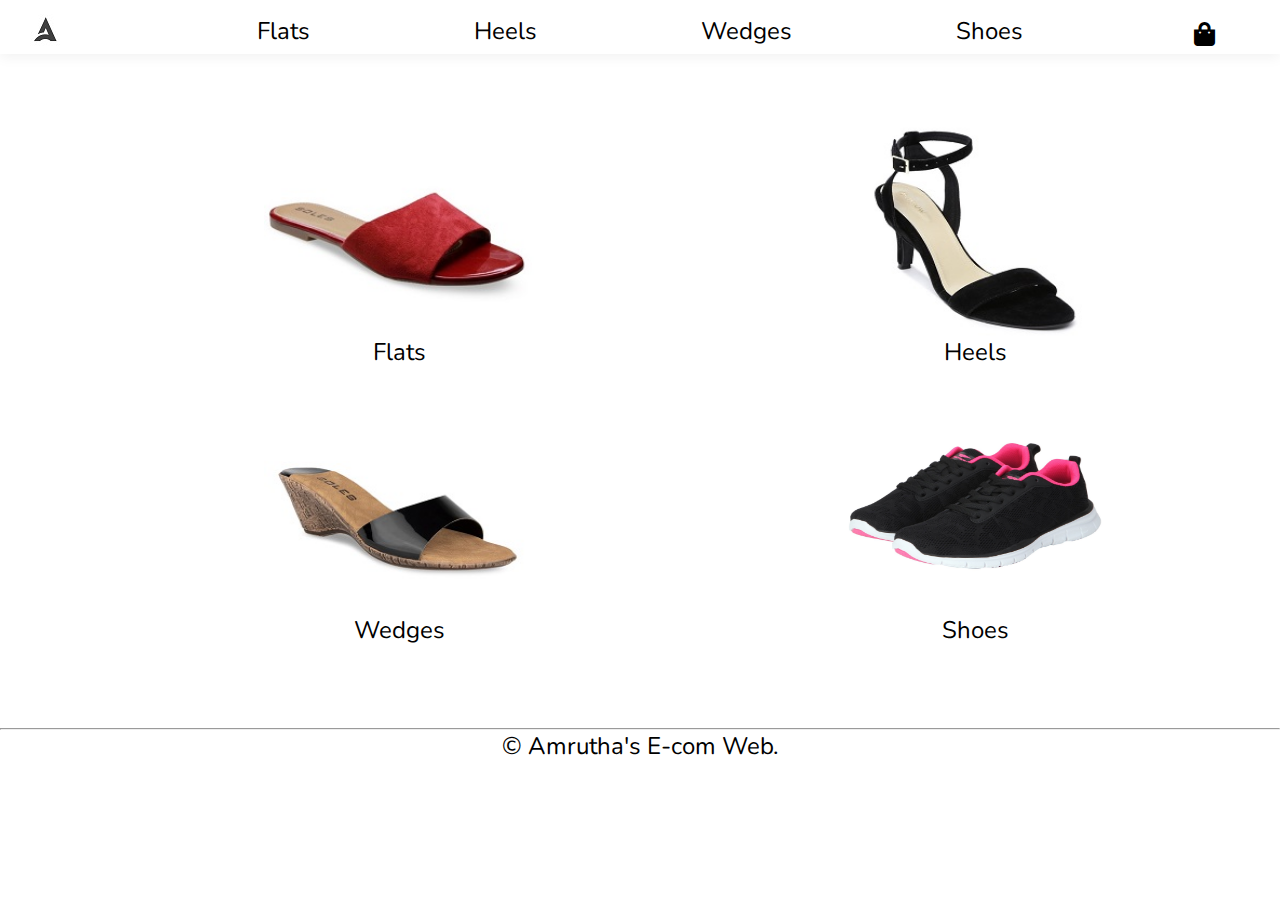
<file: index.html>
<!DOCTYPE html>
<html lang="en">
<head>
    <meta charset="UTF-8">
    <meta http-equiv="X-UA-Compatible" content="IE=edge">
    <meta name="viewport" content="width=device-width, initial-scale=1.0">
    <title>E-com Website</title>
    <link rel="stylesheet" href="https://cdnjs.cloudflare.com/ajax/libs/font-awesome/5.15.3/css/all.min.css">
    <link rel="stylesheet" href="./css/eweb.css">
    <link rel="stylesheet" href="./css/common.css">
</head>
<body>
    
    <!-- navigatuion bar -->
    <div class="cont">
        <div class="navSection">
          <div class="options">
            <ul>
              <li><a href="listing.html">Flats</a></li>
              <li><a href="listing.html">Heels</a></li>
              <li><a href="listing.html">Wedges</a></li>
              <li><a href="listing.html">Shoes</a></li>
            </ul>
          </div>

          <!-- cart section -->
          <div class="cart">
            <a href="cart.html"><i class="fas fa-shopping-bag"></i></a>
          </div>
        </div>
      </div>
      <!-- logo section -->
      <div class="logo">
        <a href="index.html"><img src="./pic.jpg" alt=""></a>
      </div>

<!-- multiple objects Section -->
    <div class="container">
        <div class="row">
            <div class="col1">
                <a href="listing.html">
                <div class="imgBox">
                    <img src="./Flats/5.jpg" alt="">
                    <p class="title">Flats</p></a> 
                </div>
            </div>
            <div class="col1">
                <a href="listing.html">
                <div class="imgBox">
                    <img src="./Heels/1.jpg" alt="">
                    <p class="title">Heels</p></a> 
                </div>
            </div>
            <div class="col1">
                <a href="listing.html">
                <div class="imgBox">
                    <img src="./Wedges/9.jpg" alt="">
                    <p class="title">Wedges</p></a>
                </div>
            </div>
            <div class="col1">
                <a href="listing.html">
                <div class="imgBox">
                    <img src="./Shoes/1.jpg" alt="">
                    <p class="title">Shoes</p></a>
                </div>
            </div>
        </div>
    </div>  
</body>
<footer>
    <div class="foot">
        <hr>
        <p>© Amrutha's E-com Web.</p>
    </div>
</footer>
</html>
</file>
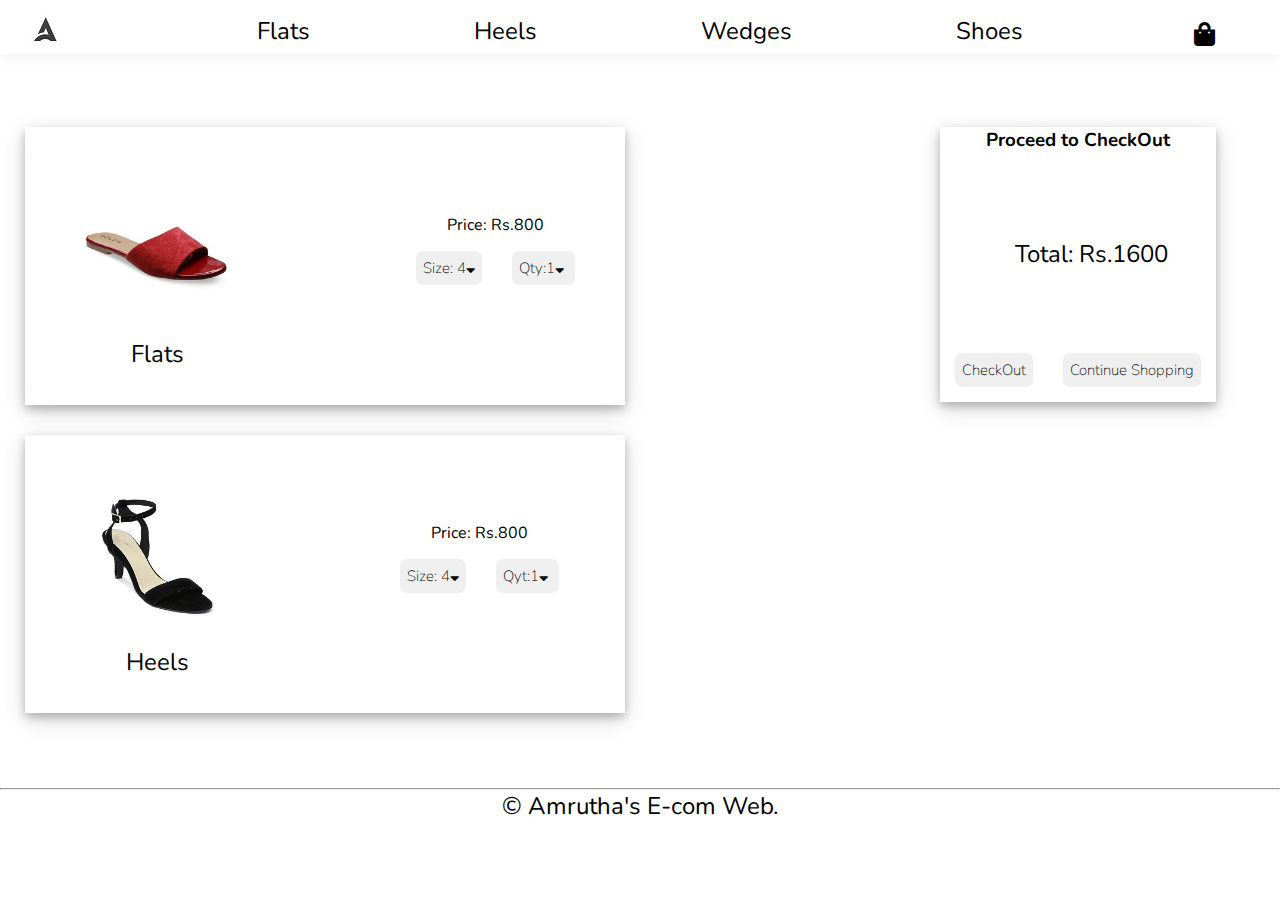
<file: cart.html>
<!DOCTYPE html>
<html lang="en">
<head>
    <meta charset="UTF-8">
    <meta http-equiv="X-UA-Compatible" content="IE=edge">
    <meta name="viewport" content="width=device-width, initial-scale=1.0">
    <title>Document</title>
    <link rel="stylesheet" href="https://cdnjs.cloudflare.com/ajax/libs/font-awesome/5.15.3/css/all.min.css">
    <link rel="stylesheet" href="./css/eweb.css">
    <link rel="stylesheet" href="./css/common.css">
    <link rel="stylesheet" href="./css/cart.css">
</head>
<body>
 
    <div class="cont">
           <!-- naviagtion section -->
        <div class="navSection">
          <div class="options">
            <ul>
              <li><a href="listing.html">Flats</a></li>
              <li><a href="listing.html">Heels</a></li>
              <li><a href="listing.html">Wedges</a></li>
              <li><a href="listing.html">Shoes</a></li>
            </ul>
          </div>

          <!-- cart section -->
          <div class="cart">
            <a href="cart.html"><i class="fas fa-shopping-bag"></i></a>
          </div>
        </div>
      </div>
      <!-- logo section -->
      <div class="logo">
        <a href="index.html"><img src="./pic.jpg" alt=""></a>
      </div>
    
    <!-- Content section -->
    <div class="container">
        <div class="row2">
            <!-- <div class="col2"></div> -->
            <div class="col2 cl2">
               <div class="product"> 
                   <img src="./Flats/5.jpg" alt="">
                   <p>Flats</p>
               </div>
               <div class="description">
                   <div class="d">
                    <pre> 
                        Price: Rs.800
                        <button>Size: 4<i class="fas fa-sort-down"></i><button>Qty:1<i class="fas fa-sort-down"></i> </button>
                    </pre> 
                   </div>
               </div>
               <div>
               </div>
            </div>
            
            <div class="col2 cl2">
                <div class="product">
                <img src="./Heels/1.jpg" alt="">
                <p>Heels</p>
            </div>
            <div class="description">
                <div class="d">
                 <pre> 
                    Price: Rs.800
                    <button>Size: 4<i class="fas fa-sort-down"></i><button>Qyt:1<i class="fas fa-sort-down"></i> </button>
                </pre>
                </div>    
            </div>
            </div>
        </div>
        
        <div class="total">
            <h3 class="d">Proceed to CheckOut</h3>
        <div class="col3 cl">
            <p>Total: Rs.1600</p>
        </div>
        <div class="col3 ck">
            <a href="checkout.html"><button>CheckOut</button> </a> 
            <a href="index.html"><button>Continue Shopping</button></a>
        </div>
    </div>
    </div>
</body>
<footer>
    <div class="foot">
        <hr>
        <p>© Amrutha's E-com Web.</p>
    </div>
</footer>
</html>
</file>
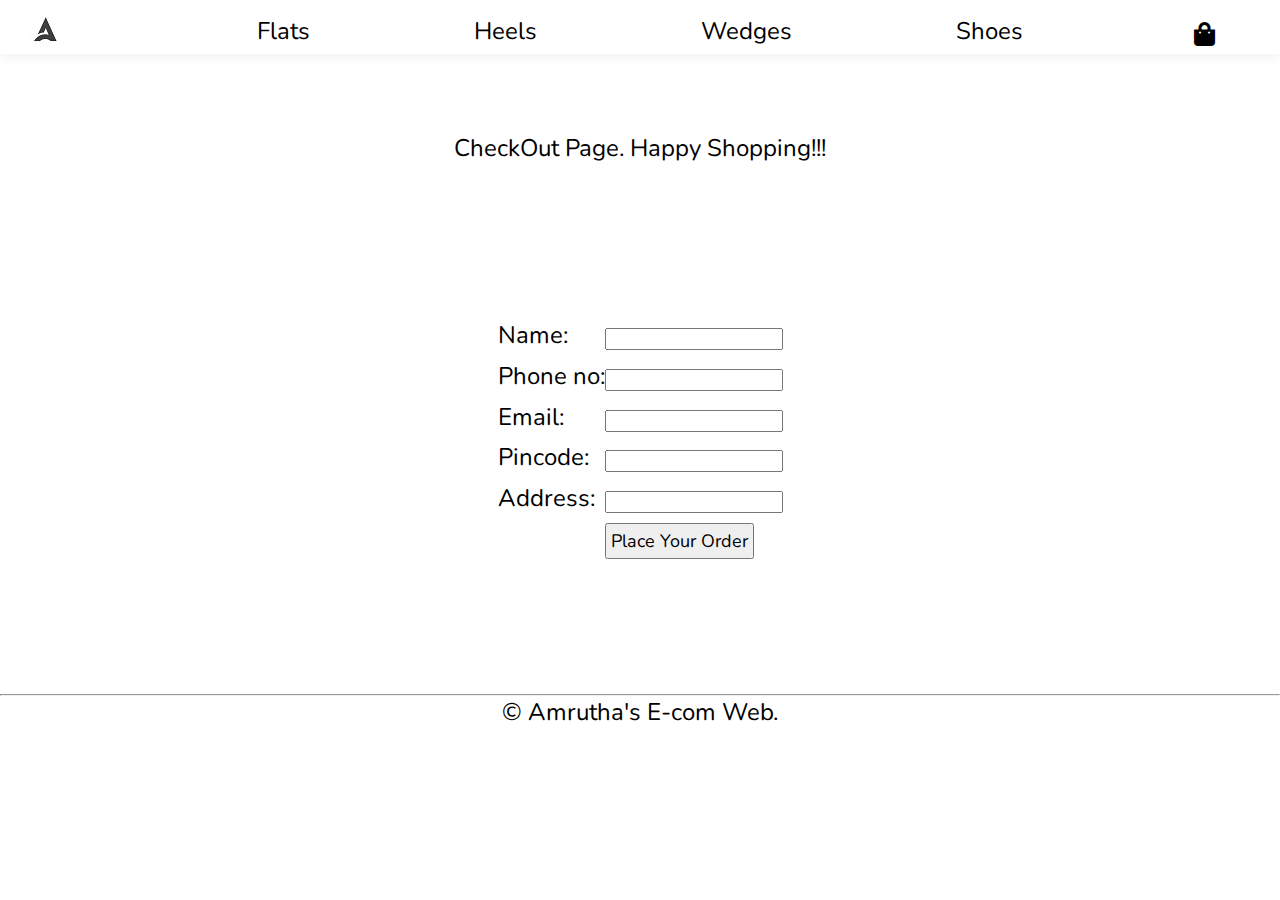
<file: checkout.html>
<!DOCTYPE html>
<html lang="en">
<head>
    <meta charset="UTF-8">
    <meta http-equiv="X-UA-Compatible" content="IE=edge">
    <meta name="viewport" content="width=device-width, initial-scale=1.0">
    <link rel="stylesheet" href="https://cdnjs.cloudflare.com/ajax/libs/font-awesome/5.15.3/css/all.min.css">
    <link rel="stylesheet" href="./css/eweb.css">
    <link rel="stylesheet" href="./css/common.css">
    <link rel="stylesheet" href="./css/checkout.css">
    <title>CheckOut</title>
</head>
<body>
  <!-- navagiation section -->
  <div class="cont">
    <div class="navSection">
      <div class="options">
        <ul>
          <li><a href="listing.html">Flats</a></li>
          <li><a href="listing.html">Heels</a></li>
          <li><a href="listing.html">Wedges</a></li>
          <li><a href="listing.html">Shoes</a></li>
        </ul>
      </div>

      <!-- cart section -->
      <div class="cart">
        <a href="cart.html"><i class="fas fa-shopping-bag"></i></a>
      </div>
    </div>
  </div>
  <!-- logo section -->
  <div class="logo">
    <a href="index.html"><img src="./pic.jpg" alt=""></a>
  </div>

  <!-- Content section -->
  <p class="cp">CheckOut Page. Happy Shopping!!!</p>
    <div class="f">
    <div class="fcont">
    <form>
      <p>
        <label>Name: </label>
        <input type="text">
      </p>
      <p>
        <label>Phone no: </label>
        <input type="text">
      </p>
      <p>
        <label>Email: </label>
        <input type="text">
      </p>
     
      <p>
        <label>Pincode: </label>
        <input type="text">
      </p>
      <p>
        <label>Address: </label>
        <input type="text">
      </p>
      <p>
        <label></label>
        <input type="button" class="but" value="Place Your Order">
      </p>
    </form>
  </div>
</div>
</body>
<footer>
  <div class="foot">
      <hr>
      <p>© Amrutha's E-com Web.</p>
  </div>
</footer>
</html>
</file>
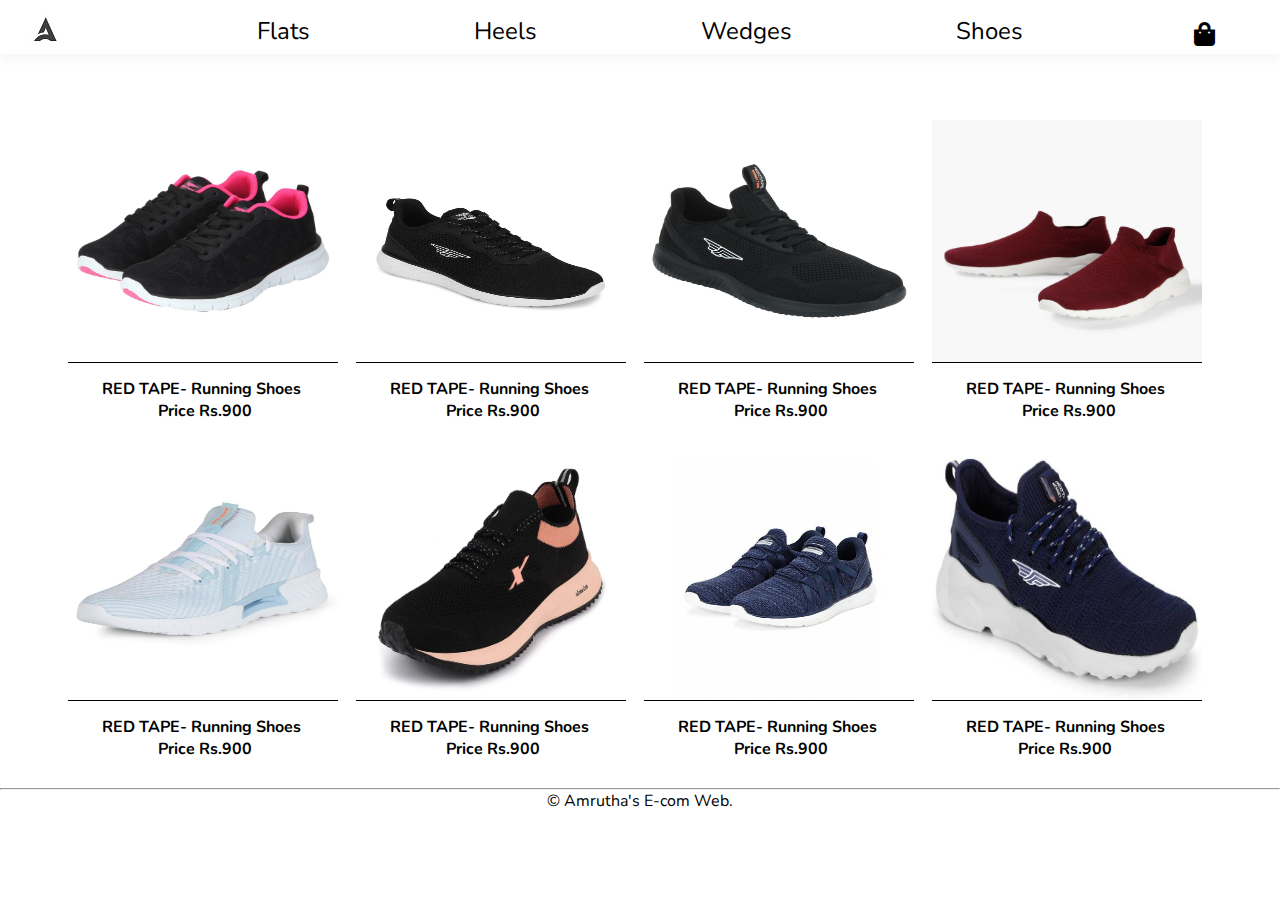
<file: listing.html>
<!DOCTYPE html>
<html lang="en">
  <head>
    <meta charset="UTF-8" />
    <meta http-equiv="X-UA-Compatible" content="IE=edge" />
    <meta name="viewport" content="width=device-width, initial-scale=1.0" />
    <link
      rel="stylesheet"
      href="https://cdnjs.cloudflare.com/ajax/libs/font-awesome/5.15.3/css/all.min.css"
    />
    <link rel="stylesheet" href="./css/common.css" />
    <title>Listing-Page</title>
  </head>
  <body>
    <div class="content">
    <div class="cont">
      <!-- navigation section -->
      <div class="navSection">
        <div class="options">
          <ul>
            <li><a href="listing.html">Flats</a></li>
            <li><a href="listing.html">Heels</a></li>
            <li><a href="listing.html">Wedges</a></li>
            <li><a href="listing.html">Shoes</a></li>
          </ul>
        </div>

        <!-- cart section -->
        <div class="cart">
          <a href="cart.html"><i class="fas fa-shopping-bag"></i></a>
        </div>
      </div>
    </div>

    <!-- logo section -->
    <div class="logo">
      <a href="index.html"><img src="./pic.jpg" alt=""></a>
    </div>

    <!-- Content section -->
    <!-- 1st row -->
    <div class="container">
      <div class="row">
        <div class="col">
          <div class="imgBox">
            <a href="single.html"><img src="./Shoes/1.jpg" alt="" style="width: 100%"/></a>
            <pre class="pp">RED TAPE- Running Shoes 
              Price Rs.900
            </pre>
          </div>
        </div>
        <div class="col">
          <div class="imgBox">
            <a href="single.html"><img src="./Shoes/2.jpeg" alt="" style="width: 100%"/></a>
            <pre class="pp">RED TAPE- Running Shoes 
              Price Rs.900
            </pre>
          </div>
        </div>
        <div class="col">
          <div class="imgBox">
            <a href="single.html"><img src="./Shoes/3.jpg" alt="" style="width: 100%"/></a>
            <pre class="pp">RED TAPE- Running Shoes 
              Price Rs.900
            </pre>
          </div>
        </div>
        <div class="col">
          <div class="imgBox">
            <a href="single.html"><img src="./Shoes/4.jpeg" alt="" style="width: 100%"/></a>
            <pre class="pp">RED TAPE- Running Shoes 
              Price Rs.900
            </pre>
          </div>
        </div>
      </div>
    </div>
<!-- second row -->
    <div class="container">
      <div class="row">
        <div class="col">
          <div class="imgBox">
            <a href="single.html"><img src="./Shoes/6.jpg" alt="" style="width: 100%"/></a>
            <pre class="pp">RED TAPE- Running Shoes 
              Price Rs.900
            </pre>
          </div>
        </div>
        <div class="col">
          <div class="imgBox">
            <a href="single.html"><img src="./Shoes/7.jpg" alt="" style="width: 100%"/></a>
            <pre class="pp">RED TAPE- Running Shoes 
              Price Rs.900
            </pre>
          </div>
        </div>
        <div class="col">
          <div class="imgBox">
            <a href="single.html"><img src="./Shoes/8.jpg" alt="" style="width: 100%"/></a>
            <pre class="pp">RED TAPE- Running Shoes 
              Price Rs.900
            </pre>
          </div>
        </div>
        <div class="col">
          <div class="imgBox">
            <a href="single.html"><img src="./Shoes/9.jpg" alt="" style="width: 100%"/></a>
            <pre class="pp">RED TAPE- Running Shoes 
             Price Rs.900
            </pre>
          </div>
        </div>
      </div>
    </div>
  </body>
  <footer>
    <div class="foot">
        <hr>
        <p>© Amrutha's E-com Web.</p>
    </div>
</footer>
</html>
</file>
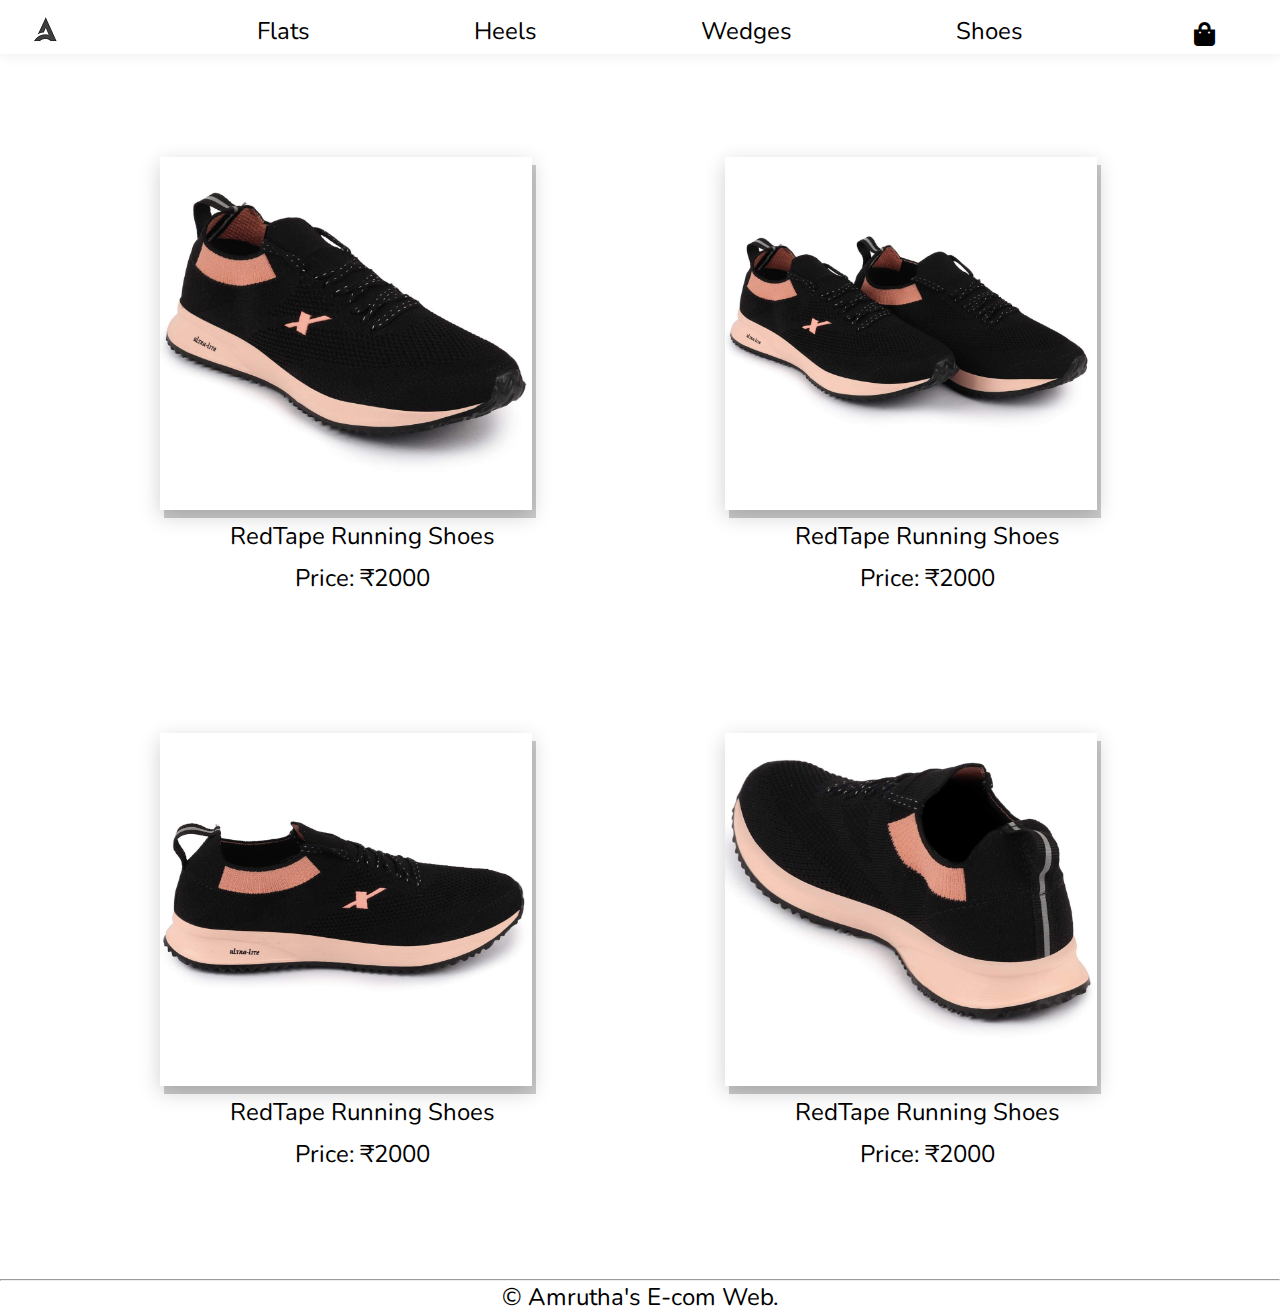
<file: single.html>
<!DOCTYPE html>
<html lang="en">
<head>
    <meta charset="UTF-8">
    <meta http-equiv="X-UA-Compatible" content="IE=edge">
    <meta name="viewport" content="width=device-width, initial-scale=1.0">
    <link rel="stylesheet" href="https://cdnjs.cloudflare.com/ajax/libs/font-awesome/5.15.3/css/all.min.css">
    <link rel="stylesheet" href="./css/eweb.css">
    <link rel="stylesheet" href="./css/common.css">
    <link rel="stylesheet" href="./css/single.css">
    <title>SingleItemPage</title>
</head>
<body>
  <div class="cont">

    <!-- navigation section -->
    <div class="navSection">
      <div class="options">
        <ul>
          <li><a href="listing.html">Flats</a></li>
          <li><a href="listing.html">Heels</a></li>
          <li><a href="listing.html">Wedges</a></li>
          <li><a href="listing.html">Shoes</a></li>
        </ul>
      </div>

      <!-- cart section -->
      <div class="cart">
        <a href="cart.html"><i class="fas fa-shopping-bag"></i></a>
      </div>
    </div>
  </div>
  <!-- logo section -->
  <div class="logo">
    <a href="index.html"><img src="./pic.jpg" alt=""></a>
  </div>

  <!-- content section -->
      <div class="imgSec">
           <div class="img1">
               <img src="./Shoes/71.jpg" alt="">
               <p>RedTape Running Shoes</p>
               <p>Price: ₹2000</p>
           </div>
           <div class="img1">
               <img src="./Shoes/72.jpg" alt="">
               <p>RedTape Running Shoes</p>
               <p>Price: ₹2000</p>
           </div>
      </div>
      <div class="imgSec">
           <div class="img1">
               <img src="./Shoes/75.jpg" alt="">
               <p>RedTape Running Shoes</p>
               <p>Price: ₹2000</p>
           </div>
           <div class="img1">
               <img src="./Shoes/76.jpg" alt="">
               <p>RedTape Running Shoes</p>
               <p>Price: ₹2000</p>
           </div>
      </div>
</body>
<footer>
  <div class="foot">
      <hr>
      <p>© Amrutha's E-com Web.</p>
  </div>
</footer>
</html>
</file>
<file: css/eweb.css>
.row {
    /* border: 1px solid black; */
    display: flex;
    flex-wrap: wrap;
    padding: 0 4px;
  }
  
.col1 {
    flex: 50%;
    max-width: 50%;
    padding: 0 4px;
    padding-left: 200px;
  } 
  
  
  .imgBox {
    height: 270px;
    width: 270px;
    transition: 0.2s;
  }

  .imgBox:hover {
    box-shadow: 0 4px 8px 0 rgba(0, 0, 0, 0.2), 0 6px 20px 0 rgba(0, 0, 0, 0.19);
  }
  
  .col1 .imgBox img{
      width: 100%;
      height: 80%;
      margin-top: 8px;
      vertical-align: middle;
  
  }
  .col .imgBox img{
    width: 100%;
    height: 80%;
    margin-top: 8px;
    vertical-align: middle;

}
  p{
    font-size: x-large;
  }
  .col .imgBox .title{
      text-align: center;
  }
</file>
<file: css/common.css>
@import url('https://fonts.googleapis.com/css2?family=Nunito:wght@200;300;400;600&display=swap');
/* General properties applies to all the elements */
* {
  /* color: white; */
  box-sizing: border-box;
  margin: 0;
  padding: 0;
  font-family:'Nunito', sans-serif;
}
/* navigartion bar */
.navSection {
  width: 100%;
  padding: 5px;
  box-shadow: 0 4px 12px 0 rgb(0 0 0 / 5%);
  /* position: fixed; */
}
/* body{
      background: aliceblue;
} */
/* Cart attributes */
.cart {
  width: 100%;
  text-align: end;
  margin-top: -35px;
}

/* font awsome cart style */
.cart i {
  font-size: x-large;
  margin-right: 60px;
}

/* Sections style */
.options {
  width: 100%;
  padding: 10px;
  text-align: center;
}

/* li styles */
.options ul li {
  list-style: none;
  display: inline;
  margin: 80px;
  font-size: x-large;
}

/* logo styles */
.logo {
    padding-left: 30px;
    margin-top: -70px;
}

/* <a> style */
a {
  text-decoration: none;
  transition: 0.2s;
  color: rgb(0, 0, 0);
  /* color: rgb(255, 255, 255); */
}
/* a tags hover effect */
.options ul li a:hover {
  color: gray;
  border-bottom: 1px solid rgb(0, 0, 0);
  /* border-bottom: 1px solid rgb(252, 248, 248); */
}
/* navigation bar's bottom spacing */
.cont {
  margin-bottom: 30px;
}

/* Container */
.container {
  margin: 60px;
}

.row {
  /* border: 1px solid black; */
  display: flex;
  flex-wrap: wrap;
  padding: 0 4px;
}

.col {
  /* border: 1px solid red; */
  flex: 25%;
  max-width: 25%;
  padding: 0 4px;
}

.imgBox {
  height: 270px;
  width: 270px;
  transition: 0.2s;
  background-color: white;
  margin-bottom: 8px;
}

.imgBox:hover {
  /* box-shadow: 0 4px 8px 0 rgba(168, 168, 168, 0.2), 0 6px 20px 0 rgba(151, 151, 151, 0.19); */
  box-shadow: 0 4px 8px 0 rgba(0, 0, 0, 0.2), 0 6px 20px 0 rgba(0, 0, 0, 0.19);
}

.col .imgBox img {
  width: 100%;
  height: 90%;
  margin-top: 8px;
  vertical-align: middle;
  border-bottom: 1px solid black;
  /* border: 1px solid rgb(175, 175, 175); */
}

p{
  display: flex;
  justify-content: center;
}
.col .imgBox pre {
  margin-top: 15px;
  font-weight: 700;
  display: flex;
  justify-content: center;
}
.pp{
  margin-top: 14PX;
}

.foot hr{
  width: 100%;
}
.foot p{
  display: flex;
  justify-content: center;
}

/* Media Queries */

@media (max-width: 1440px) {
  .options ul li {
    margin: 80px;
  }
}
@media (max-width:1400px) {
  .col{
    flex: 18%;
    margin-right: 7px;
  }
}

@media (max-width: 1257px) {
  .options ul li {
    margin: 60px;
  }
  .col{
    margin-right: 0px;
  }
}

@media (max-width:1240px) {
  .col1{
    padding-left: 100px;
  }
}
@media (max-width: 1200px) {
  .col {
    flex: 50%;
    max-width: 50%;
  }
 .imgBox {
  margin-bottom: 50px;
    margin-left: 130px;
  }
  .col1{
    padding-left: 30px;
  }

}
@media (max-width: 1097px) {
  .options ul li {
    margin: 50px;
  }
}
@media (max-width: 1000px) {
  .imgBox {
    margin-left: 60px;
  }
}
@media (max-width: 937px) {
  .options ul li {
    margin: 45px;
  }
  .col1{
    padding-left: 40px;
  }
  .col {
    padding-left: 10px;
  }
  .imgBox {
    margin-left: 40px;
  }
}
@media (max-width: 936px) {
  .options ul li {
    font-size: medium;
  }
}

/* @media (max-width: 800px) {
  .col {
    flex: 50%;
    max-width: 50%;
  }
} */
@media (max-width: 800px) {
  .col {
    flex: 100%;
    max-width: 100%;
    margin-left: 150px;
  }
  .col1{
    flex: 100%;
    max-width: 100%;
    margin-left: 100px;
  }
  .imgBox {
    margin-left: 55px;
  }
}

@media (max-width: 768px) {
  .options ul li {
    margin: 20px;
  }
  .col {
    margin-left: 100px;
  }
  .col1{
    margin-left: 100px;
  }
  .imgBox {
    margin-left: 45px;
  }
}
@media (max-width:740px) {
  .col1{
    margin-left: 80px;
  }
  .col {
    margin-left: 80px;
  }
}

@media (max-width: 650px) {
  .col1{
    margin-left: 50px;
  }
  .imgBox {
    margin-left: 30px;
  }
}

@media (max-width: 612px) {
  .options ul li {
    margin: 20px;
  }
  .imgBox {
    margin-left: 20px;
  }
  .col1{
    margin-left: 30px;
  }
  .cart i {
    margin-right: 25px;
  }
}
@media (max-width: 600px) {
  .col {
    flex: 100%;
    max-width: 100%;
    margin-left: 80px;
  }
  .col1{
    margin-left: 10px;
  }
}

@media (max-width: 556px) {
  .col {
    margin-left: 60px;
  }
}

@media (max-width: 550px) {
  .cart i {
    margin-right: 30px;
  }
  .col {
    margin-left: 30px;
  }
  .options ul li {
    margin: 15px;
  }
}
@media (max-width:520px) {
  .col1{
    margin-left: -25px;
  }
}

@media (max-width:480px) {
 
 .imgBox{
  margin-left: 10px;
 } 
 
}

@media (max-width: 454px) {
  .options ul li {
    margin: 10px;
  }
}

@media (max-width: 439px) {
  .col {
    margin-left: 5px;
  }
  .col1{
    margin-left: -46px;
  }
  .logo {
    padding-left:5px;
}
}
@media (max-width: 430px) {
  /* .imgBox {
    margin-left: 75px;
  } */
  .col1{
    margin-left: -70px;
  }
}

@media (max-width: 425px) {
  .options ul li {
    margin: 5px;
  }
  .col {
    margin-left: 0px;
  }
  .imgBox {
    height: 200px;
    width: 200px;
  }
  .col1{
    margin-left: 1px;
  }
}
@media (max-width:360px) {
  .col1{
    margin-left: -31px;
  }
}
@media (max-width: 348px) {
  .cart i {
    margin-right: 10px;
  }
  /* .options ul li {
    margin: 5px;
  } */
  /* .imgBox {
    margin-left: 50px;
  } */
}
@media (max-width: 320px) {
 
  .desc p {
    font-size: medium;
  }
  .cart i {
    font-size: medium;
    margin-right: 10px;
    margin-top: 10px;
  }
  .col1{
    margin-left: -20px;
  }
  .imgBox{
    margin-left: -25px;
  }
}
</file>
<file: css/cart.css>
/* container attributes */
.container{
    display: flex;
    flex-direction: row;
}
.row2{
    display: flex;
    flex-direction: column;
}
.product img{
    height: 170px;
    width: 195px;
    padding: 23px;
    /* border: 10px solid black; */
}
.col2{
    display: flex;
    flex-direction: row;
    /* margin-right: 820px; */
    /* background-color:#222; */
    /* box-shadow: 0 4px 8px 0 rgba(255, 255, 255, 0.2), 0 6px 20px 0 rgba(255, 255, 255, 0.19); */
    box-shadow: 0 4px 8px 0 rgba(0, 0, 0, 0.2), 0 6px 20px 0 rgba(0, 0, 0, 0.19);
    margin: 15px;
    padding: 35px;
    transition: 0.2s;
}
.total{
    margin-top: 15px;
    height: 275px;
    display: flex;
    margin-left: 399px;
    /* background-color:#222; */
    flex-direction: column;
    /* justify-content: center; */
    /* box-shadow: 0 4px 8px 0 rgba(255, 255, 255, 0.2), 0 6px 20px 0 rgba(255, 255, 255, 0.19); */
    box-shadow: 0 4px 8px 0 rgba(0, 0, 0, 0.2), 0 6px 20px 0 rgba(0, 0, 0, 0.19);
    /* margin: 15px; */
    /* padding: 35px; */
    transition: 0.2s;
}
.col3{
    display: flex;
    flex-direction: row;
    /* margin-top: 70px; */
    /* border:1px solid black; */
}
.d{
    text-align: center;
}
.cl{
    margin-top: 85px;
    /* text-align: center; */
    margin-left: 75px;
}
.ck{
    margin-top: auto;
}
.description{
    display: flex;
    flex-direction: row;
    margin-top: 30px;
    margin-left: 50px;
}
.price{
    margin-top: 20px;
}
button{
    color: black;
    padding: 7px;
    margin: 15px;
    border: none;
    border-radius: 7px;
    font-size: 13px;
    font-weight: 500;
}

button:hover {
    cursor: pointer;
    background-color: rgb(128, 128, 128);
}

.product{
    text-align: center;
}



/* media queries */
@media (max-width:1397px) {
    .total{
        margin-left: 310px;
    }
}

@media (max-width:1326px) {
    .row2{
        margin-left: -50px;
    }
    .total{
        margin-left: 300px;
    }
    button{
    font-size: 15px;
    font-weight: 200;
}
}
@media (max-width:1279px) {
    .total{
        margin-left: 280px;
    }
}
@media (max-width:1270px) {
    .row2{
        margin-left: -50px;
    }
    .total{
        margin-left: 260px;
    }
}
@media (max-width:1239px) {
    .total{
        margin-left: 240px;
    }
}
@media (max-width:1220px) {
    .total{
        margin-left: 230px;
    }
}
@media (max-width:1170px) {
    .total{
        margin-left: 200px;
    }
}
@media (max-width:1208px) {
    .total{
        margin-left: 190px;
    }
}
@media (max-width:1169px) {
    .total{
        margin-left:160px ;
    }
}

@media (max-width:1138px) {
    .total{
        margin-left:150px ;
    }
}
@media (max-width:1129px) {
    .total{
        margin-left:145px ;
        margin-right: -2px;
    }
}
@media (max-width:1122px) {
    button{
        font-size: 12px;
        font-weight: 200;
    }
    .cl{
        margin-top: 85px;
        /* text-align: center; */
        margin-left: 40px;
    }
    .total{
        margin-left: 150px;
    }
}
@media (max-width:1071px) {
    .total{
        margin-left: 130px;
    }
}
@media (max-width:1046px) {
    button{
        font-size: 11px;
    }
}
@media (max-width:1055px) {
    .total{
        margin-left: 125px;
    }
}
@media (max-width:1026px) {
    .total{
        margin-left: 110px;
    }
}
@media (max-width:1012px) {
    .total{
        margin-left: 100px;
    }
}
@media (max-width:1002px) {
    .cl p{
        font-size: large;
    }
    .total{
        margin-left: 90px;
    }
}
@media (max-width:992px) {
    .total{
        margin-left: 80px;
    }
}
@media (max-width:982px) {
    .total{
        margin-left: 70px;
    }
}
@media (max-width:972px) {
    .total{
        margin-left: 50px;
    }
}
@media (max-width:953px) {
    .total{
        margin-left: 40px;
    }
}
@media (max-width:942px) {
    .total{
        margin-left: 30px;
    }
}
@media (max-width:932px) {
    .total{
        margin-left: 25px;
    }
}
@media (max-width:927px) {
    .total{
        margin-right: -17px;
    }
}
@media (max-width:914px) {
    .total{
        margin-left: 20px;
    }
}
@media (max-width:906px) {
    .total{
        margin-right: -20px;
    }
}
@media (max-width:902px) {
    .total{
        margin-right: -30px;
    }
}
@media (max-width:894px) {
    .container{
        flex-direction: column;
    }
    .d button{
        font-size: 12px;
    }
    .total{
        height: 260px;
        margin-left: -36px;
        margin-right: 14px;
    }
    .cl{
        display: flex;
        justify-content: center;
        margin-right: 55px;
    }
    .ck{
        display: flex;
    justify-content: center;
    }
    .ck button{
        font-size: 16px;
        font-weight: 600;
    }
}
@media (max-width:640px) {
    .description{
        margin-left: 0px;
    } 
}
@media (max-width:588px) {
    .description{
        margin-left: -35px;
    }
}
@media (max-width:570px) {
    .description{
        margin-left: -45px;
    }
}
@media (max-width:540px) {
    .description{
        margin-left: -60px;
    }
}
@media (max-width:512px) {
    .description{
        margin-left:-100px ;
    }
}
@media (max-width:480px) {
    .description{
        margin-left: -110px;
    }
    .product{
        margin-left: -30px;
    }
}
/* @media (max-width:448px) {
    .description{
        margin-left: -140px;
    }
}
@media (max-width:420px) {
    .product{
        margin-left: -50px;
    }
}
@media (max-width:410px) {
    .total{
        margin-left: -26px;
        margin-right: -41px;
    }
    .row2{
        margin-left: -30px;
    } 
    .col2{
        margin: 2px;
    }
}
@media (max-width:400px) {
    .col2{
        padding: 27px;
    }
} */

@media (max-width:448px) {
    .d button{
        font-size: 14px;
    }
    .col2{
        flex-direction: column;
        margin: -40px;
        margin-left: 15px;
        margin-bottom: 50px;
    }
    .description{
        justify-content: center;
    }
    .cl p{ 
        font-size: larger;
    } 
    .product{
        margin-left: -17px;
    }
    .total{
        margin-right: -41px;
        margin-left: -31px;
    }
}
@media (max-width:376px) {
    .ck button{
        font-size: 13px;
    }
    .total{
        margin-right: -33px;
    }
}
</file>
<file: css/checkout.css>
/* whole container */
.f{
    display: flex;
    box-shadow: 0 4px 8px 0 rgba(255, 255, 255, 0.2), 0 6px 20px 0 rgba(255, 255, 255, 0.19);
    justify-content: center;
    padding: 125px;
}
/*content container section */
.fcont{
    display: flex;
    justify-content: center;
    
    /* box-shadow: 0 4px 8px 0 rgba(0, 0, 0, 0.2), 0 6px 20px 0 rgba(0, 0, 0, 0.19); */
    width: 500px;
    height: 250px;
    margin-top: 30px;
} 

/* form section */
form{
    display: table;
}
.fcont p{
    display: table-row;
}
label{
    display: table-cell;
}
input{
    display: table-cell;
}
.but{
    color: black;
    font-size: large;
    padding: 4px;
}
.cp{
    margin-top: 80px;
    display: flex;
    justify-content: center;
}

/* Media queries */
@media (max-width:508px) {
    .f{
        padding: 110px;
    }
}
@media (max-width:486px) {
    .f{
        padding: 90px;
    }
}
@media (max-width:470px) {
    .fcont p{
        font-size: 20px;
    }
    .cp{
        font-size: medium;
    }
}
@media (max-width:438px) {
    .f{
        padding: 80px;
    }
}
@media (max-width:418px) {
    .f{
        padding: 60px;
    }
}
@media (max-width:378px) {
    .f{
        padding: 40px;
    }
}
@media (max-width:338px) {
    .f{
        padding: 10px;
    }
}
</file>
<file: css/single.css>
.imgSec{
    display: flex;
    flex-direction: row;
    margin: 75px;
  }
/* .imgSec img{
    height: 323px;
    width: 434px;
} */
.imgSec .img1{
    margin: 15px;
    margin-left: 85px;
}

.imgSec .img1 img {
    width: 80%;
    height: 75%;
    margin-top: 15px;
    vertical-align: middle;
    box-shadow:  4px 8px 0 rgba(0, 0, 0, 0.2), 0 6px 20px 0 rgba(0, 0, 0, 0.19);
  }
  .imgSec .img1 img:hover{
    box-shadow: 0 7px 4px 0 rgba(196, 196, 196, 0.2), 0 6px 20px 0 rgba(133, 132, 132, 0.19);
    transform: scale(1.1);
    transition: 1.0s;
  }
  .imgSec .img1 p{
    margin-left: -60px;
      margin-top: 10px;
  }


  /* Media queries */
  @media (max-width:1030px) {
    .imgSec .img1 p{
        font-size: large;
      } 
  }

   @media (max-width:970px) {
    .imgSec .img1 {
    margin: 15px;
    margin-left: 51px;
    margin-right: -45px;
}
  }
  /*
  @media (max-width:866px) {
    .imgSec .img1 p{
        font-size: small;
        }
  } */
  @media (max-width:680px) {
    .imgSec{
        flex-direction: column;
      }
      .imgSec .img1 img{
        margin-top: -40px;
        margin-bottom: 10px;
      }
      .imgSec .img1 p{
      margin-bottom: 10px;
      font-size: large;
      }
  }

  @media (max-width:580px) {
    .imgSec .img1 {
      margin: 18px;
      margin-left: 16px;
      margin-right: -58px;
  }
  }

  @media (max-width:390px) {
    .imgSec .img1 p{
      font-size: medium;
      }
    .imgSec .img1 {
      margin-left: 0px;
    margin-right: -74px;
  }
  }

  @media (max-width:352px) {
    .imgSec .img1 {
      margin-left: 0px;
    margin-right: -74px;
  }
  }
</file>
